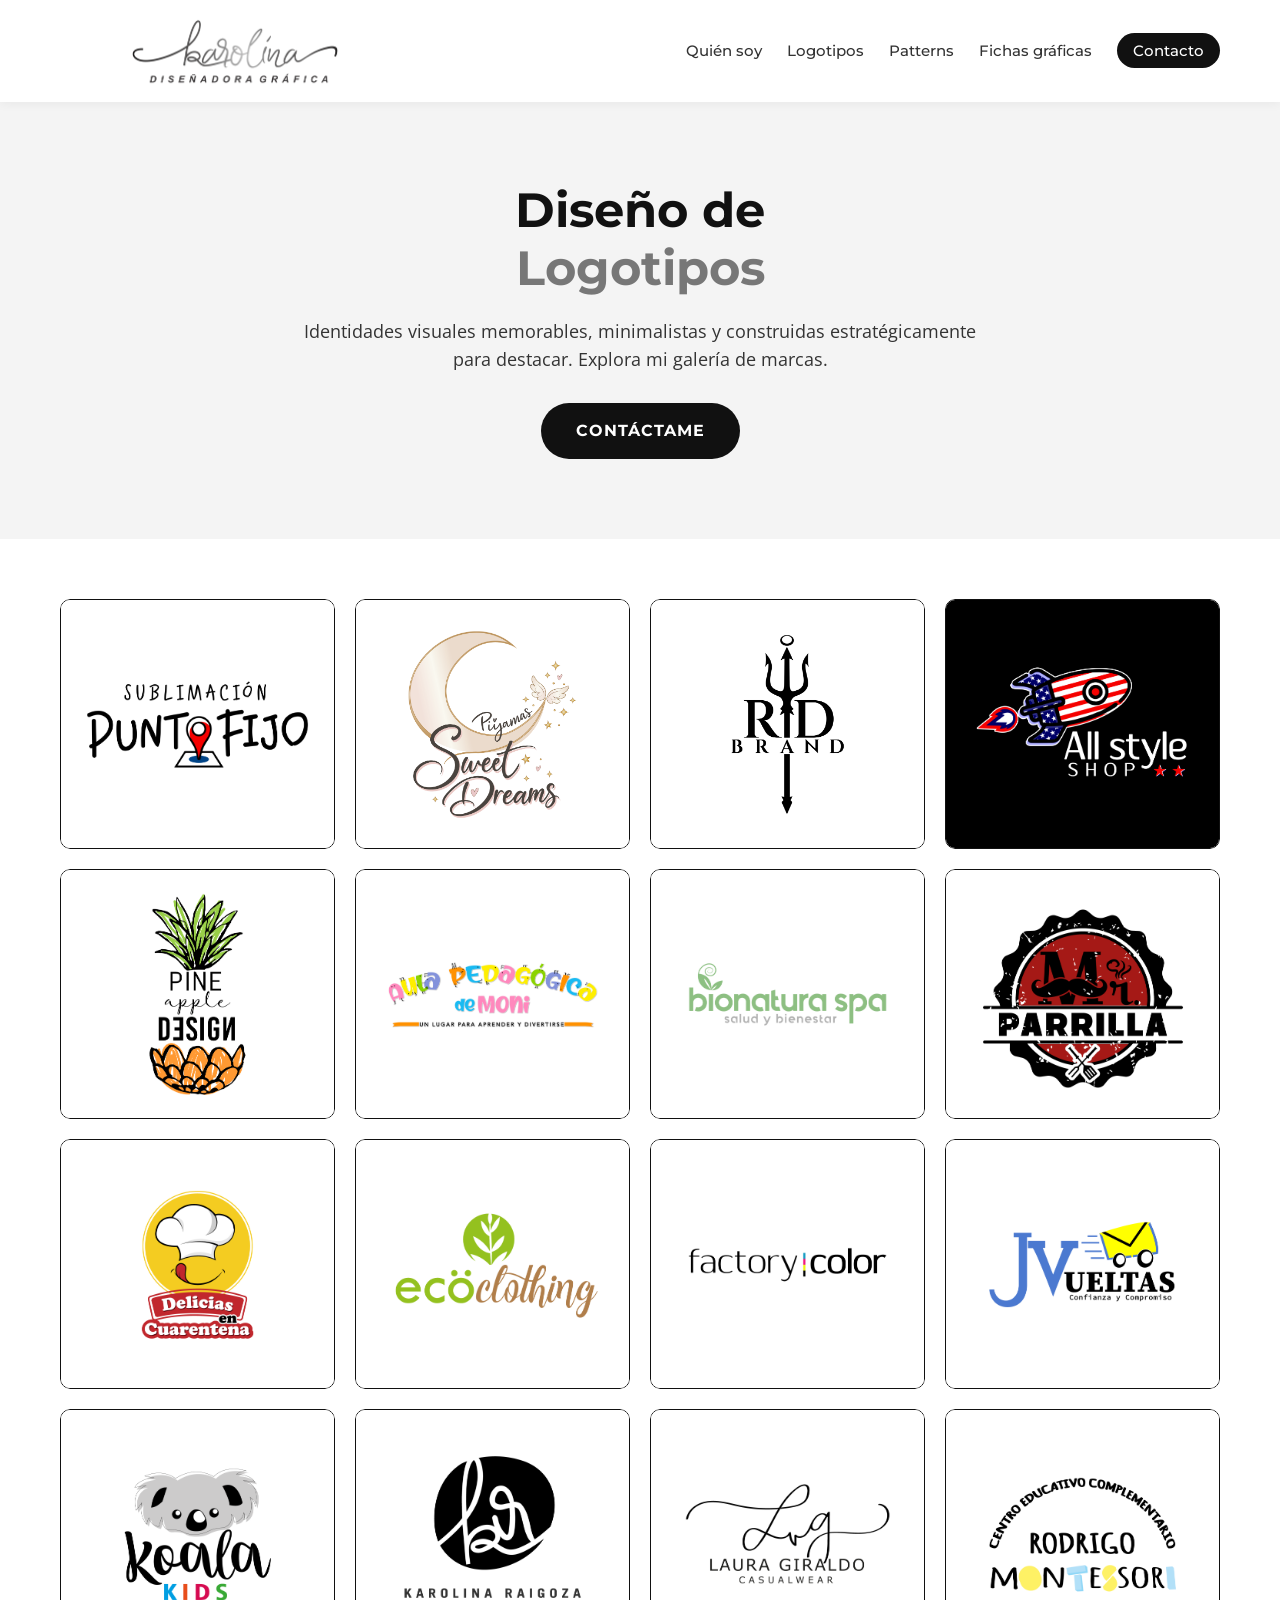
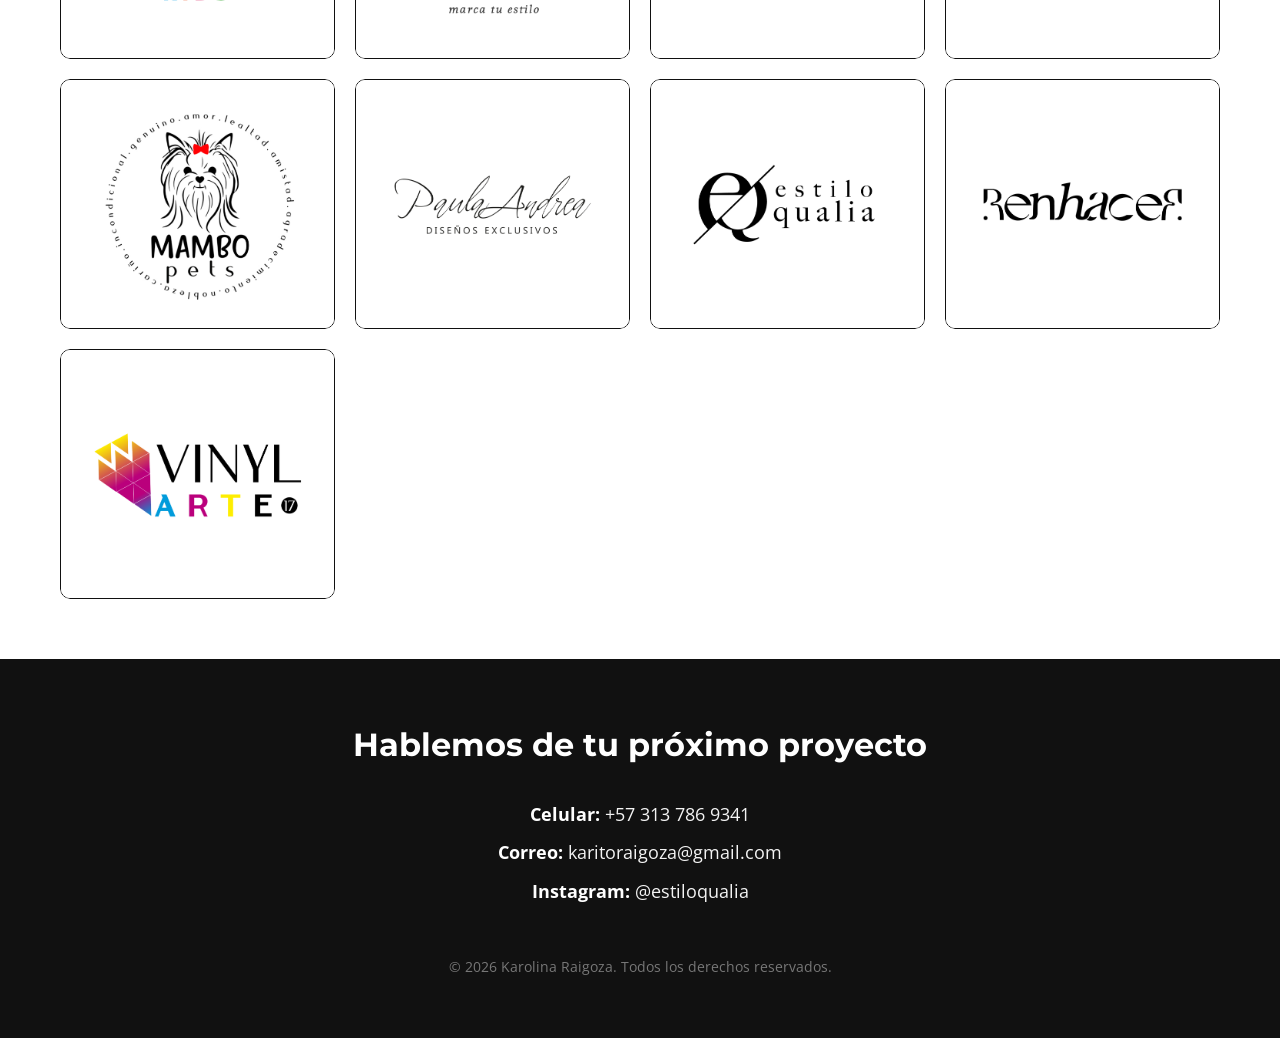
<file: logotipos.html>
<!DOCTYPE html>
<html lang="es">

<head>
    <meta charset="UTF-8">
    <meta name="viewport" content="width=device-width, initial-scale=1.0">
    <title>Logotipos | Karolina Raigoza</title>
    <link rel="preconnect" href="https://fonts.googleapis.com">
    <link rel="preconnect" href="https://fonts.gstatic.com" crossorigin>
    <link
        href="https://fonts.googleapis.com/css2?family=Montserrat:wght@300;500;700&family=Open+Sans:wght@400;600&display=swap"
        rel="stylesheet">
    <link rel="stylesheet" href="css/estilo.css">
</head>

<body>

    <!-- HEADER -->
    <header>
        <div class="header-container">
            <a href="index.html" class="logo">
                <img src="img/portada/logo_kr2.png" alt="Logo Karolina">
            </a>

            <!-- NUEVO: Botón de menú hamburguesa -->
            <div class="menu-toggle" id="mobile-menu">
                <span class="bar"></span>
                <span class="bar"></span>
                <span class="bar"></span>
            </div>

            <nav>
                <ul class="menu">
                    <li><a href="index.html">Quién soy</a></li>
                    <li><a href="logotipos.html">Logotipos</a></li>
                    <li><a href="patterns.html">Patterns</a></li>
                    <li><a href="fichas-graficas.html">Fichas gráficas</a></li>
                    <li><a href="#contacto" class="nav-contacto">Contacto</a></li>
                </ul>
            </nav>
        </div>
    </header>

    <main>
        <!-- HERO SECTION -->
        <section class="hero hero-interior">
            <div class="hero-content">
                <h1>Diseño de <span>Logotipos</span></h1>
                <p>Identidades visuales memorables, minimalistas y construidas estratégicamente para destacar. Explora
                    mi galería de marcas.</p>
                <a href="#contacto" class="btn-cta">Contáctame</a>
            </div>
        </section>

        <!-- GALERÍA -->
        <section class="galeria-seccion">
            <div class="galeria-container">
                <!-- 10 Imágenes de Logotipos -->
                <div class="galeria-item"><img src="img/logotipos/PUNTOFIJO.png" alt="Logotipo 1"></div>
                <div class="galeria-item"><img src="img/logotipos/logo-sweet-dreams.png" alt="Logotipo 2"></div>
                <div class="galeria-item"><img src="img/logotipos/LOGO-TRIDENTTE.png" alt="Logotipo 3"></div>
                <div class="galeria-item"><img src="img/logotipos/LOGO-SALOME.png" alt="Logotipo 4"></div>
                <div class="galeria-item"><img src="img/logotipos/LOGO_PINEAPPLE.png" alt="Logotipo 5"></div>
                <div class="galeria-item"><img src="img/logotipos/LOGO-AULA.png" alt="Logotipo 6"></div>
                <div class="galeria-item"><img src="img/logotipos/LOGO-BIONATURA.png" alt="Logotipo 7"></div>
                <div class="galeria-item"><img src="img/logotipos/LOGO-MRPARRILLA.png" alt="Logotipo 8"></div>
                <div class="galeria-item"><img src="img/logotipos/LOGO-DELICIAS.png" alt="Logotipo 9"></div>
                <div class="galeria-item"><img src="img/logotipos/LOGO-ECO.png" alt="Logotipo 10"></div>
                <div class="galeria-item"><img src="img/logotipos/LOGO-FACTORY.png" alt="Logotipo 11"></div>
                <div class="galeria-item"><img src="img/logotipos/LOGO-JVUELTAS.png" alt="Logotipo 12"></div>
                <div class="galeria-item"><img src="img/logotipos/LOGO-KOALA.png" alt="Logotipo 13"></div>
                <div class="galeria-item"><img src="img/logotipos/LOGO-KR.png" alt="Logotipo 14"></div>
                <div class="galeria-item"><img src="img/logotipos/LOGO-LAURA.png" alt="Logotipo 15"></div>
                <div class="galeria-item"><img src="img/logotipos/LOGO-MONTESORI.png" alt="Logotipo 16"></div>
                <div class="galeria-item"><img src="img/logotipos/LOGO-MAMBOPETS.png" alt="Logotipo 17"></div>
                <div class="galeria-item"><img src="img/logotipos/LOGO-PAULA.png" alt="Logotipo 18"></div>
                <div class="galeria-item"><img src="img/logotipos/LOGO-QUALIA.png" alt="Logotipo 19"></div>
                <div class="galeria-item"><img src="img/logotipos/LOGO-RENHACER.png" alt="Logotipo 20"></div>
                <div class="galeria-item"><img src="img/logotipos/LOGO-VILYLARTE.png" alt="Logotipo 21"></div>

            </div>
        </section>
    </main>

    <!-- FOOTER -->
    <footer id="contacto">
        <div class="footer-content">
            <h2>Hablemos de tu próximo proyecto</h2>
            <div class="info-contacto">
                <p><strong>Celular:</strong> <a href="https://wa.me/573137869341" target="_blank">+57 313 786 9341</a>
                </p>
                <p><strong>Correo:</strong> <a href="mailto:karitoraigoza@gmail.com">karitoraigoza@gmail.com</a></p>
                <p><strong>Instagram:</strong> <a href="https://instagram.com/estiloqualia"
                        target="_blank">@estiloqualia</a></p>
            </div>
            <div class="copyright">
                <p>&copy; 2026 Karolina Raigoza. Todos los derechos reservados.</p>
            </div>
        </div>
    </footer>

    <!-- LIGHTBOX (POP-UP) -->
    <div id="lightbox" class="lightbox">
        <span class="lightbox-close">&times;</span>
        <button class="lightbox-prev">&#10094;</button>
        <img class="lightbox-content" id="lightbox-img">
        <button class="lightbox-next">&#10095;</button>
    </div>

    <script src="js/javascript.js"></script>
</body>

</html>
</file>
<file: css/estilo.css>
/* --- VARIABLES Y RESET (Mismo que antes) --- */
:root {
    --color-negro: #111111;
    --color-gris-oscuro: #333333;
    --color-gris-medio: #777777;
    --color-gris-claro: #f4f4f4;
    --color-blanco: #ffffff;
    --fuente-titulos: 'Montserrat', sans-serif;
    --fuente-textos: 'Open Sans', sans-serif;
}

* {
    margin: 0;
    padding: 0;
    box-sizing: border-box;
}

html {
    scroll-behavior: smooth;
}

body {
    font-family: var(--fuente-textos);
    background-color: var(--color-blanco);
    color: var(--color-gris-oscuro);
    line-height: 1.6;
}

a {
    text-decoration: none;
    color: inherit;
    transition: color 0.3s ease;
}

/* --- PRELOADER (Mismo que antes) --- */
#preloader {
    position: fixed;
    top: 0;
    left: 0;
    width: 100%;
    height: 100vh;
    background-color: var(--color-blanco);
    z-index: 9999;
    display: flex;
    flex-direction: column;
    justify-content: center;
    align-items: center;
    gap: 30px;
    transition: opacity 0.5s ease, visibility 0.5s ease;
}

.preloader-img {
    width: 250px;
    height: 250px;
    border-radius: 50%;
    object-fit: cover;
    box-shadow: 0 4px 15px rgba(0, 0, 0, 0.1);
}

.spinner-circle {
    width: 50px;
    height: 50px;
    border: 3px solid var(--color-gris-claro);
    border-radius: 50%;
    position: relative;
    overflow: hidden;
}

.spinner-fill {
    position: absolute;
    bottom: 0;
    left: 0;
    width: 100%;
    height: 0%;
    background-color: var(--color-negro);
    animation: rellenar 2s linear forwards;
}

@keyframes rellenar {
    0% {
        height: 0%;
    }

    100% {
        height: 100%;
    }
}

/* --- HEADER (Mismo que antes) --- */
header {
    background-color: var(--color-blanco);
    box-shadow: 0 2px 10px rgba(0, 0, 0, 0.05);
    position: sticky;
    top: 0;
    z-index: 100;
}

.header-container {
    max-width: 1200px;
    margin: 0 auto;
    padding: 15px 20px;
    display: flex;
    justify-content: space-between;
    align-items: center;
}

.logo img {
    display: block;
    width: 350px;
    height: 72px;
    object-fit: cover;
    object-position: center;
}

.menu {
    list-style: none;
    display: flex;
    gap: 25px;
    align-items: center;
}

.menu a {
    font-family: var(--fuente-titulos);
    font-weight: 500;
    font-size: 0.95rem;
}

.menu a:hover {
    color: var(--color-negro);
}

.nav-contacto {
    background-color: var(--color-negro);
    color: var(--color-blanco) !important;
    padding: 8px 16px;
    border-radius: 20px;
    transition: background-color 0.3s ease;
}

.nav-contacto:hover {
    background-color: var(--color-gris-oscuro);
}

/* --- HERO (Página Principal) --- */
.hero {
    background-color: var(--color-gris-claro);
    padding: 120px 20px;
    text-align: center;
    display: flex;
    justify-content: center;
    align-items: center;
}

.hero-interior {
    padding: 80px 20px;
}

/* Ajuste de altura para páginas interiores */
.hero-content {
    max-width: 700px;
    display: flex;
    flex-direction: column;
    align-items: center;
    gap: 20px;
}

.hero h1 {
    font-family: var(--fuente-titulos);
    font-size: 3rem;
    color: var(--color-negro);
    line-height: 1.2;
}

.hero h1 span {
    color: var(--color-gris-medio);
    display: block;
}

.hero p {
    font-size: 1.1rem;
    color: var(--color-gris-oscuro);
    margin-bottom: 10px;
}

.btn-cta {
    display: inline-block;
    background-color: var(--color-negro);
    color: var(--color-blanco);
    padding: 15px 35px;
    font-family: var(--fuente-titulos);
    font-weight: 700;
    border-radius: 30px;
    text-transform: uppercase;
    letter-spacing: 1px;
    transition: transform 0.3s ease, background-color 0.3s ease;
}

.btn-cta:hover {
    background-color: var(--color-gris-oscuro);
    transform: translateY(-3px);
}

/* --- PORTAFOLIO TARJETAS (Página Principal) --- */
.seccion-tarjetas {
    max-width: 1200px;
    margin: 80px auto;
    padding: 0 20px;
}

.seccion-tarjetas h2 {
    font-family: var(--fuente-titulos);
    font-size: 2.2rem;
    color: var(--color-negro);
    text-align: center;
    margin-bottom: 50px;
}

.cards-container {
    display: flex;
    gap: 30px;
    justify-content: center;
    flex-wrap: wrap;
}

.card {
    background-color: var(--color-blanco);
    flex: 1 1 300px;
    max-width: 350px;
    border-radius: 12px;
    overflow: hidden;
    box-shadow: 0 10px 20px rgba(0, 0, 0, 0.06);
    transition: transform 0.4s ease, box-shadow 0.4s ease;
    display: flex;
    flex-direction: column;
    border: 1px solid #eaeaea;
}

.card:hover {
    transform: translateY(-10px);
    box-shadow: 0 15px 30px rgba(0, 0, 0, 0.12);
}

.card-img-box {
    width: 100%;
    height: 220px;
    overflow: hidden;
}

.card-img-box img {
    width: 100%;
    height: 100%;
    object-fit: cover;
    transition: transform 0.5s ease;
}

.card:hover .card-img-box img {
    transform: scale(1.05);
}

.card-body {
    padding: 25px;
    display: flex;
    flex-direction: column;
    align-items: center;
    gap: 15px;
    flex-grow: 1;
}

.card-body h3 {
    font-family: var(--fuente-titulos);
    font-size: 1.4rem;
    color: var(--color-negro);
}

.btn-ver-mas {
    border: 2px solid var(--color-negro);
    color: var(--color-negro);
    padding: 8px 25px;
    border-radius: 25px;
    font-weight: 600;
    transition: background-color 0.3s ease, color 0.3s ease;
    margin-top: auto;
}

.btn-ver-mas:hover {
    background-color: var(--color-negro);
    color: var(--color-blanco);
}

/* --- GALERÍA (Páginas Interiores) --- */
.galeria-seccion {
    max-width: 1200px;
    margin: 60px auto;
    padding: 0 20px;
}

.galeria-container {
    display: grid;
    grid-template-columns: repeat(auto-fill, minmax(250px, 1fr));
    gap: 20px;
}

.galeria-item {
    border-radius: 10px;
    overflow: hidden;
    cursor: pointer;
    height: 250px;
    background-color: var(--color-gris-claro);
    position: relative;
}

.galeria-item img {
    width: 100%;
    height: 100%;
    object-fit: cover;
    transition: transform 0.4s ease, filter 0.4s ease;
    border: #111111 solid 1px;
    border-radius: 10px;
}

.galeria-item:hover img {
    transform: scale(1.08);
    filter: brightness(0.8);
}

/* --- LIGHTBOX (POP-UP GALERÍA) --- */
.lightbox {
    display: none;
    position: fixed;
    z-index: 9999;
    padding-top: 50px;
    left: 0;
    top: 0;
    width: 100%;
    height: 100%;
    overflow: auto;
    background-color: rgba(17, 17, 17, 0.95);
    justify-content: center;
    align-items: center;
    flex-direction: column;
}

.lightbox-content {
    max-width: 90%;
    max-height: 80vh;
    border-radius: 8px;
    box-shadow: 0 10px 30px rgba(0, 0, 0, 0.5);
    object-fit: contain;
    animation: aparecer 0.3s ease;
}

@keyframes aparecer {
    from {
        transform: scale(0.8);
        opacity: 0;
    }

    to {
        transform: scale(1);
        opacity: 1;
    }
}

/* Botones Lightbox */
.lightbox-close {
    position: absolute;
    top: 20px;
    right: 35px;
    color: var(--color-blanco);
    font-size: 40px;
    font-weight: bold;
    cursor: pointer;
    transition: color 0.3s ease;
}

.lightbox-close:hover {
    color: var(--color-gris-medio);
}

.lightbox-prev,
.lightbox-next {
    cursor: pointer;
    position: absolute;
    top: 50%;
    width: auto;
    padding: 16px;
    margin-top: -50px;
    color: var(--color-blanco);
    font-weight: bold;
    font-size: 30px;
    background-color: rgba(0, 0, 0, 0.5);
    border: none;
    border-radius: 50%;
    user-select: none;
    transition: background-color 0.3s ease;
}

.lightbox-prev {
    left: 5%;
}

.lightbox-next {
    right: 5%;
}

.lightbox-prev:hover,
.lightbox-next:hover {
    background-color: rgba(0, 0, 0, 0.9);
}

/* --- FOOTER (Mismo que antes) --- */
footer {
    background-color: var(--color-negro);
    color: var(--color-blanco);
    padding: 60px 20px;
    text-align: center;
    display: flex;
    justify-content: center;
}

.footer-content {
    max-width: 800px;
    display: flex;
    flex-direction: column;
    gap: 30px;
}

.footer-content h2 {
    font-family: var(--fuente-titulos);
    font-size: 2rem;
    color: var(--color-blanco);
}

.info-contacto {
    display: flex;
    flex-direction: column;
    gap: 10px;
    font-size: 1.1rem;
}

.info-contacto a {
    color: var(--color-gris-claro);
}

.info-contacto a:hover {
    color: var(--color-gris-medio);
}

.copyright {
    margin-top: 20px;
    font-size: 0.9rem;
    color: var(--color-gris-medio);
}

/* --- MENU HAMBURGUESA (Por defecto oculto en PC) --- */
.menu-toggle {
    display: none;
    flex-direction: column;
    cursor: pointer;
    gap: 6px;
    z-index: 1000;
}

.menu-toggle .bar {
    width: 30px;
    height: 3px;
    background-color: var(--color-negro);
    border-radius: 3px;
    transition: all 0.3s ease;
}

/* --- RESPONSIVE --- */
@media (max-width: 768px) {
    .logo img {
        width: 290px;
        height: 58px;
    }

    /* Mostrar el botón hamburguesa y asegurar que esté a la derecha */
    .menu-toggle {
        display: flex;
        margin-left: auto;
    }

    /* Convertir el menú en un panel desplegable que entra por la DERECHA */
    .menu {
        position: fixed;
        top: 0;
        right: -100%;
        /* Oculto fuera de la pantalla a la derecha */
        left: auto;
        /* Anulamos cualquier posicionamiento izquierdo */
        width: 80%;
        max-width: 300px;
        height: 100vh;
        background-color: var(--color-blanco);
        flex-direction: column;
        justify-content: center;
        align-items: center;
        gap: 40px;
        box-shadow: -10px 0 20px rgba(0, 0, 0, 0.1);
        /* Sombra hacia la izquierda */
        transition: right 0.4s ease;
        /* Animación ahora en 'right' */
        z-index: 999;
    }

    /* Clase activa que desliza el menú hacia adentro */
    .menu.active {
        right: 0;
    }

    .hero h1 {
        font-size: 2.2rem;
    }

    .galeria-container {
        grid-template-columns: repeat(auto-fill, minmax(150px, 1fr));
    }

    .galeria-item {
        height: 150px;
    }

    .lightbox-prev,
    .lightbox-next {
        font-size: 20px;
        padding: 12px;
    }

    /* Animación del ícono hamburguesa convirtiéndose en "X" */
    .menu-toggle.is-active .bar:nth-child(2) {
        opacity: 0;
    }

    .menu-toggle.is-active .bar:nth-child(1) {
        transform: translateY(9px) rotate(45deg);
    }

    .menu-toggle.is-active .bar:nth-child(3) {
        transform: translateY(-9px) rotate(-45deg);
    }
}
</file>
